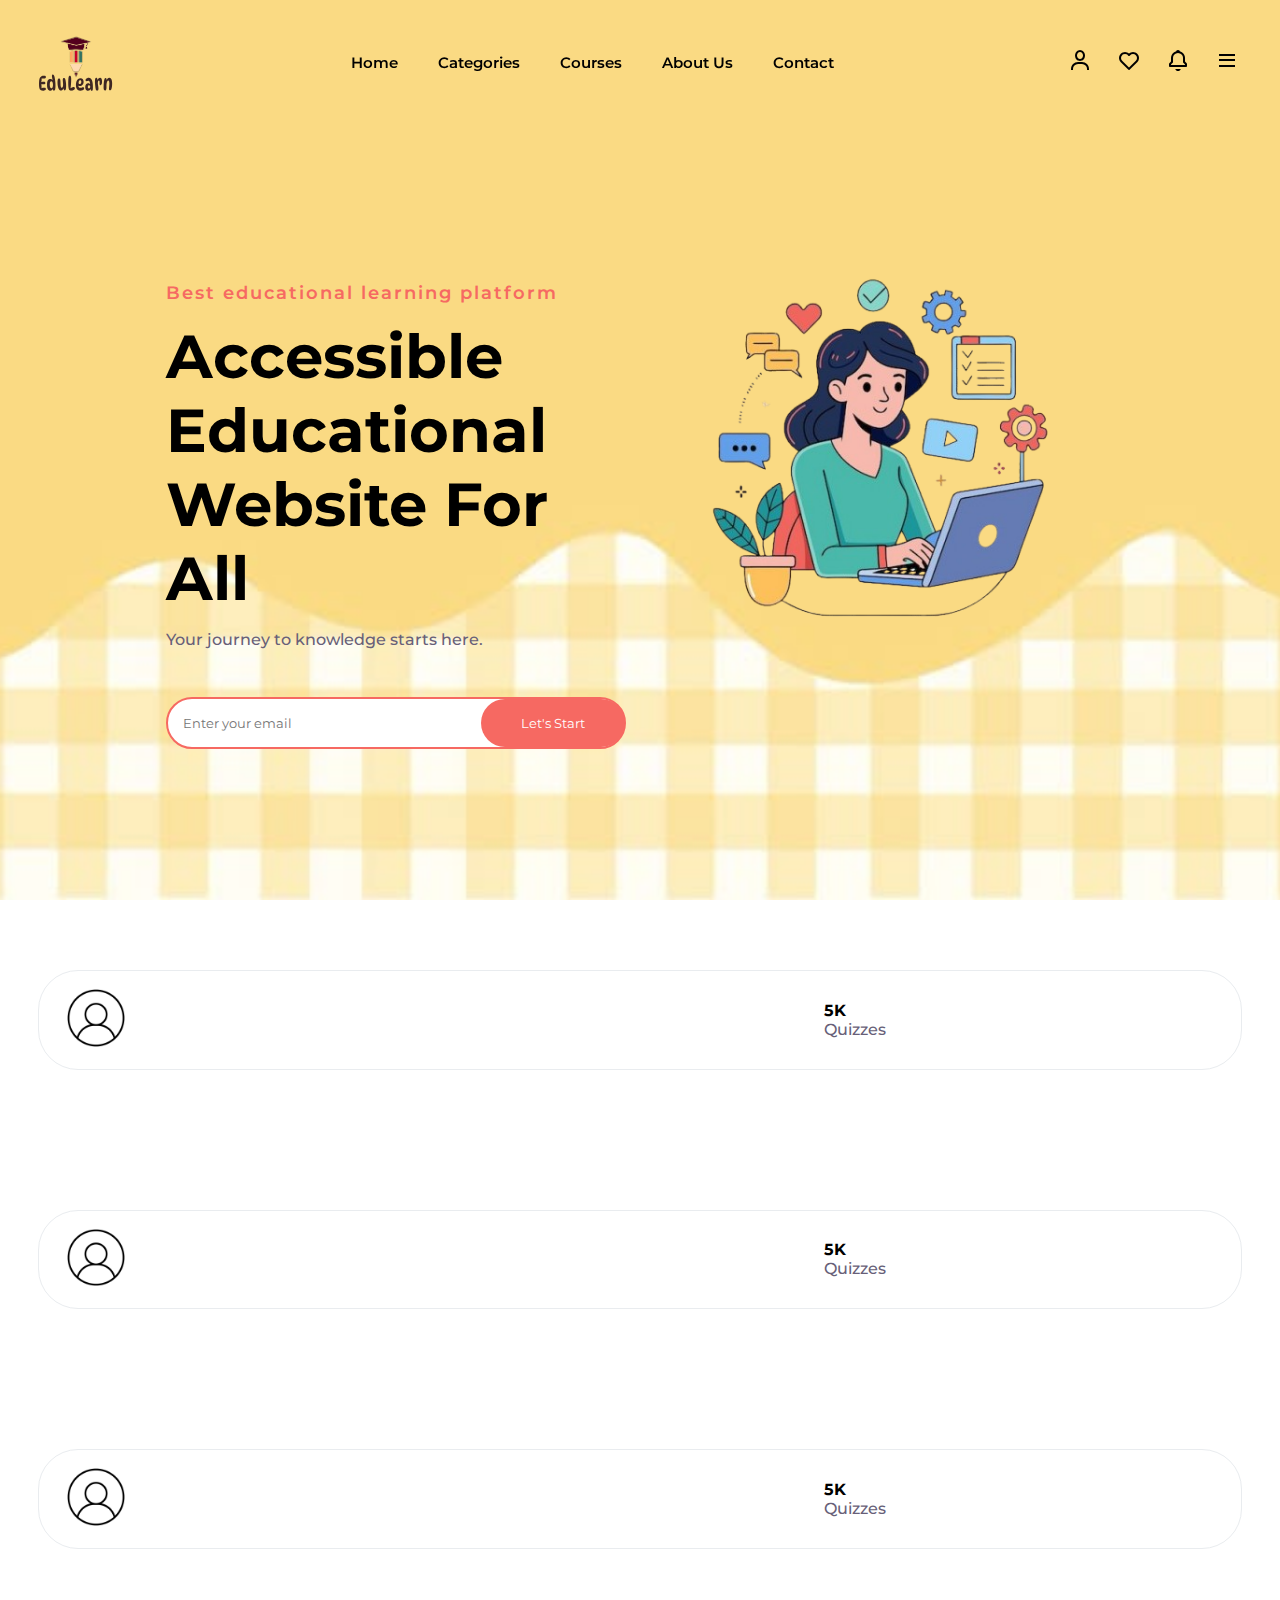
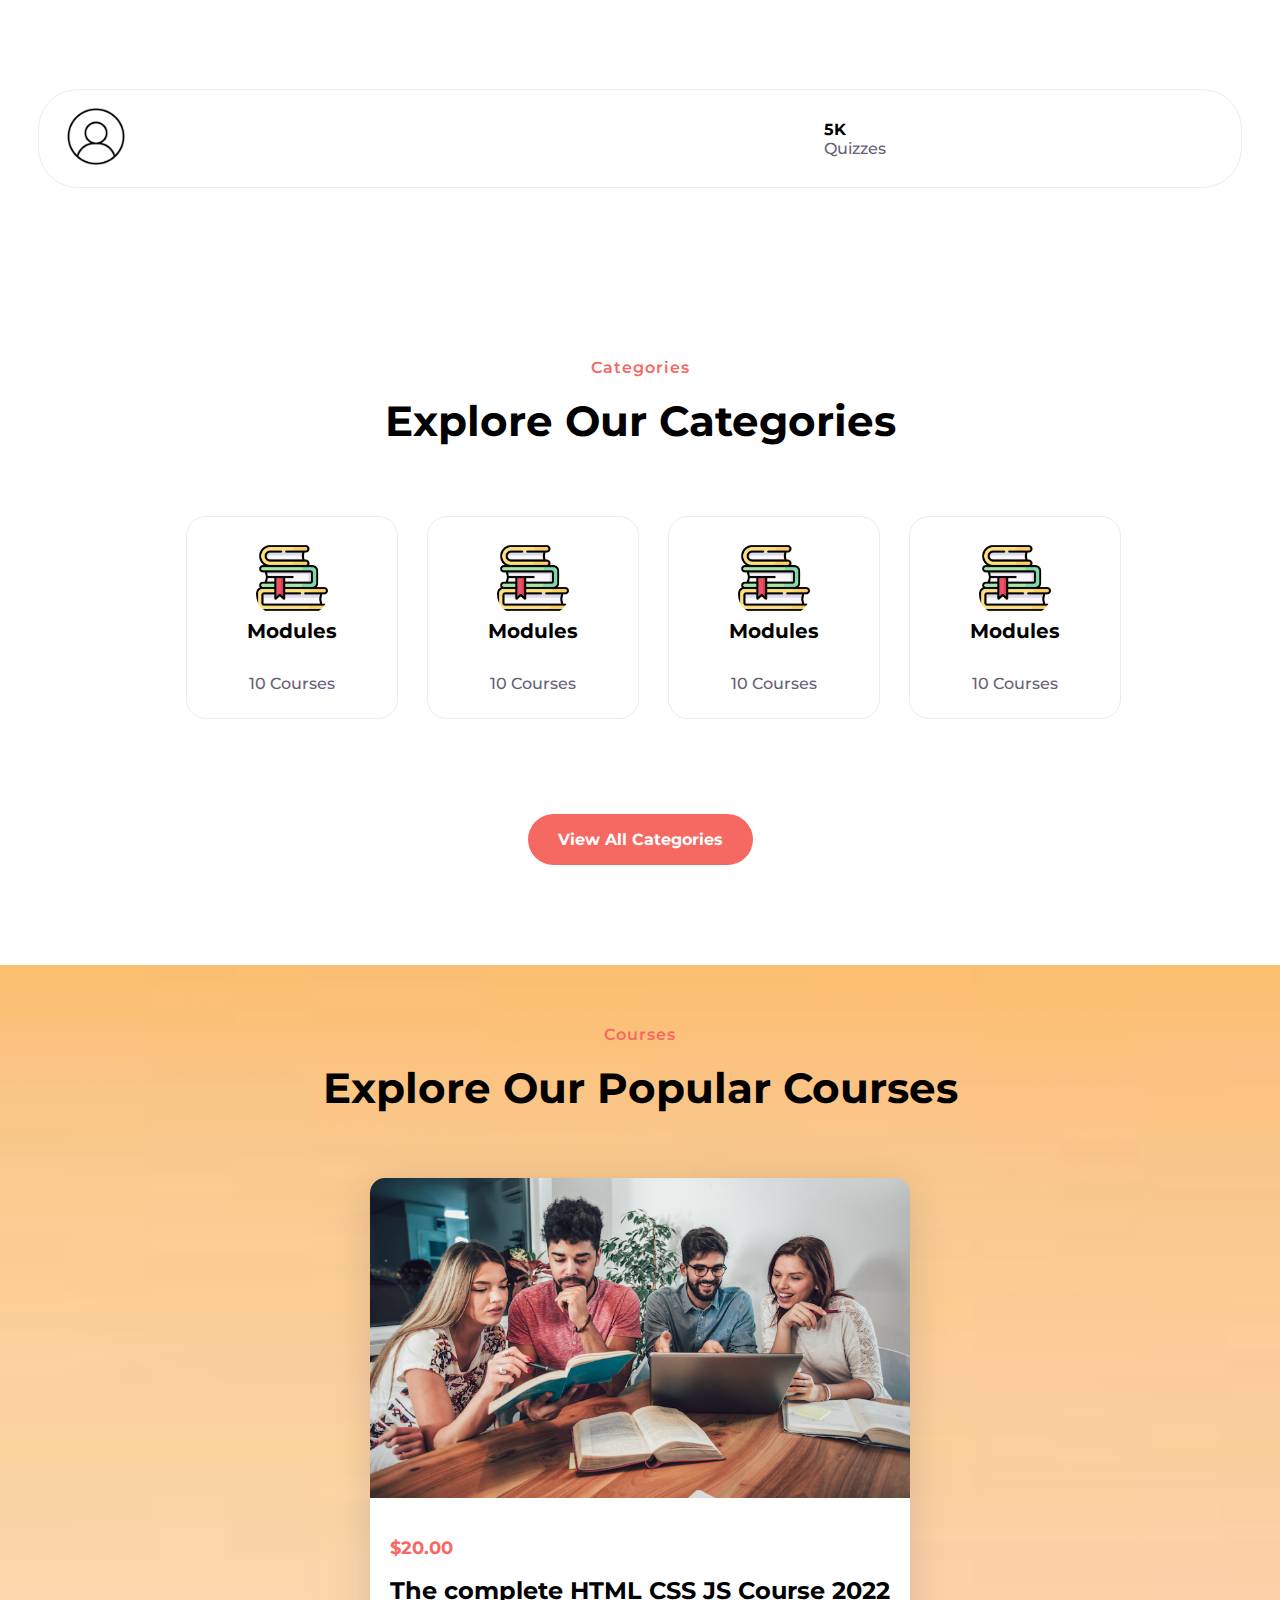
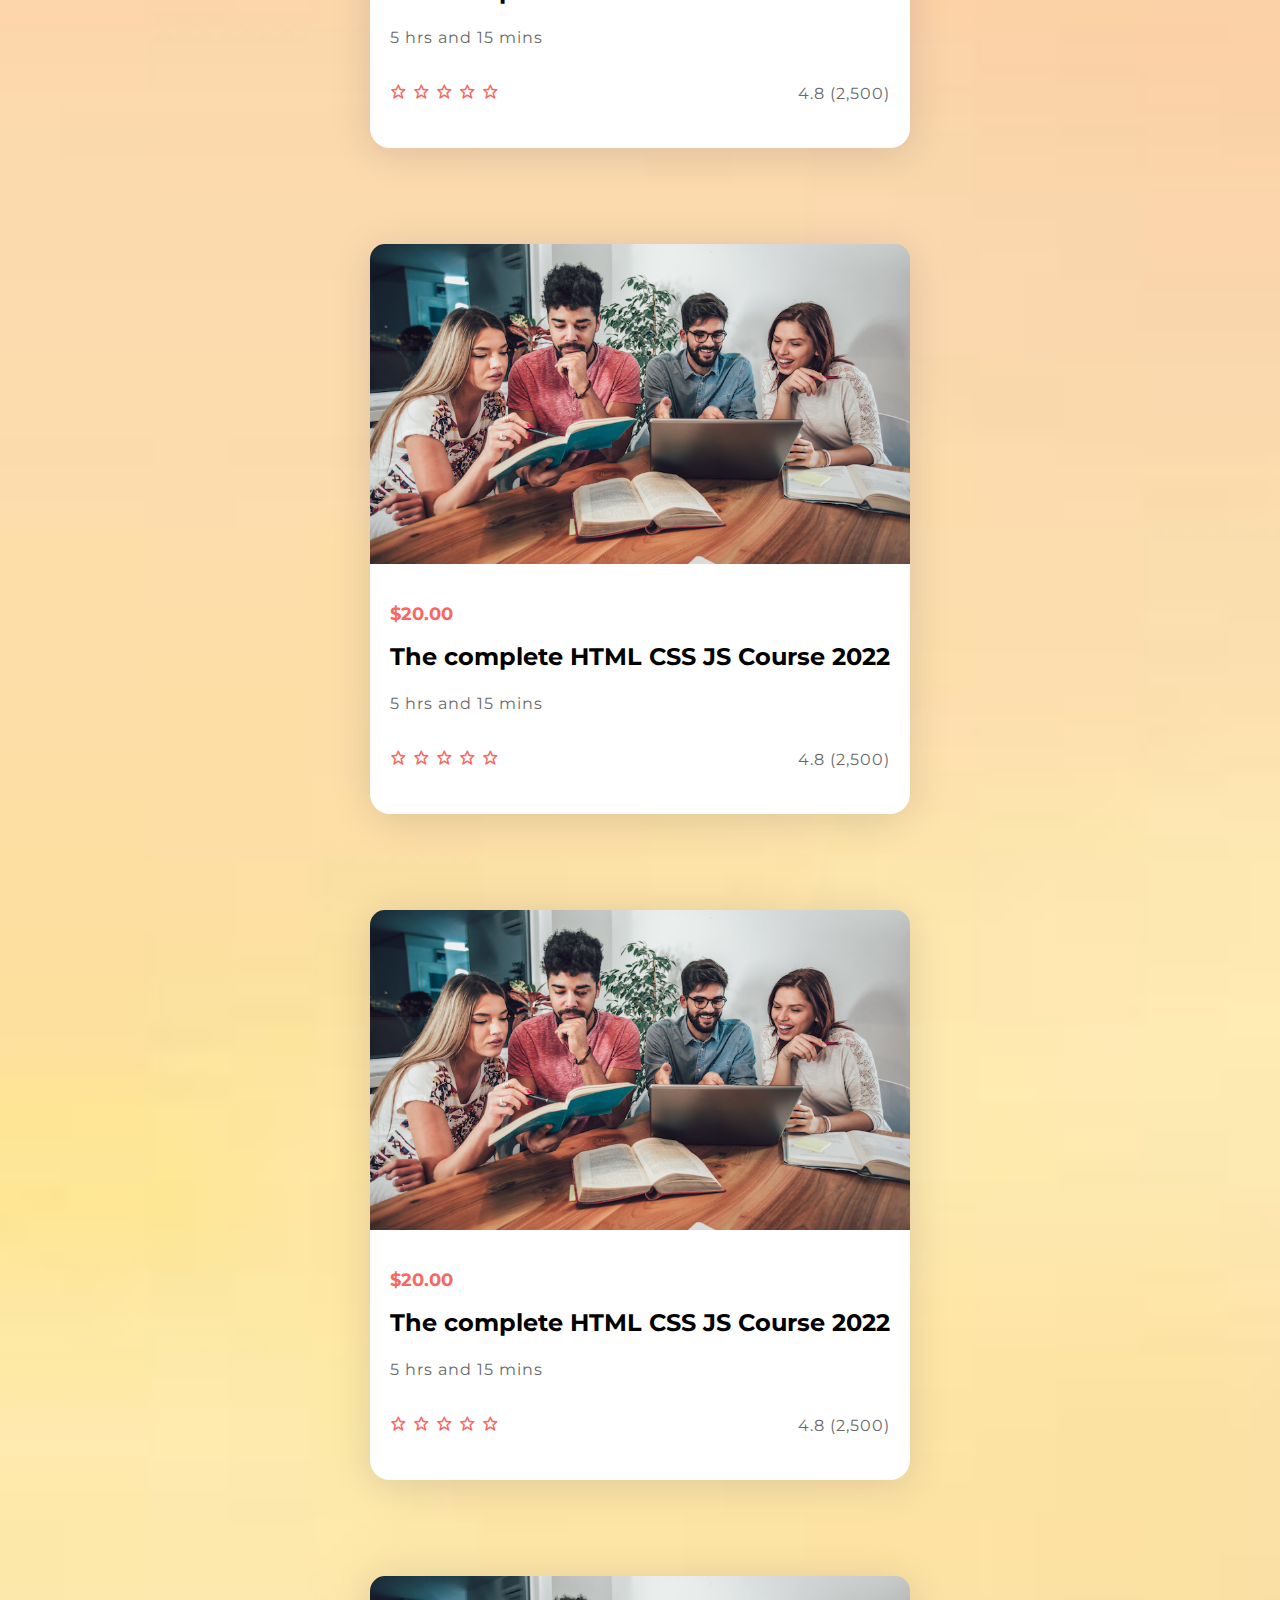
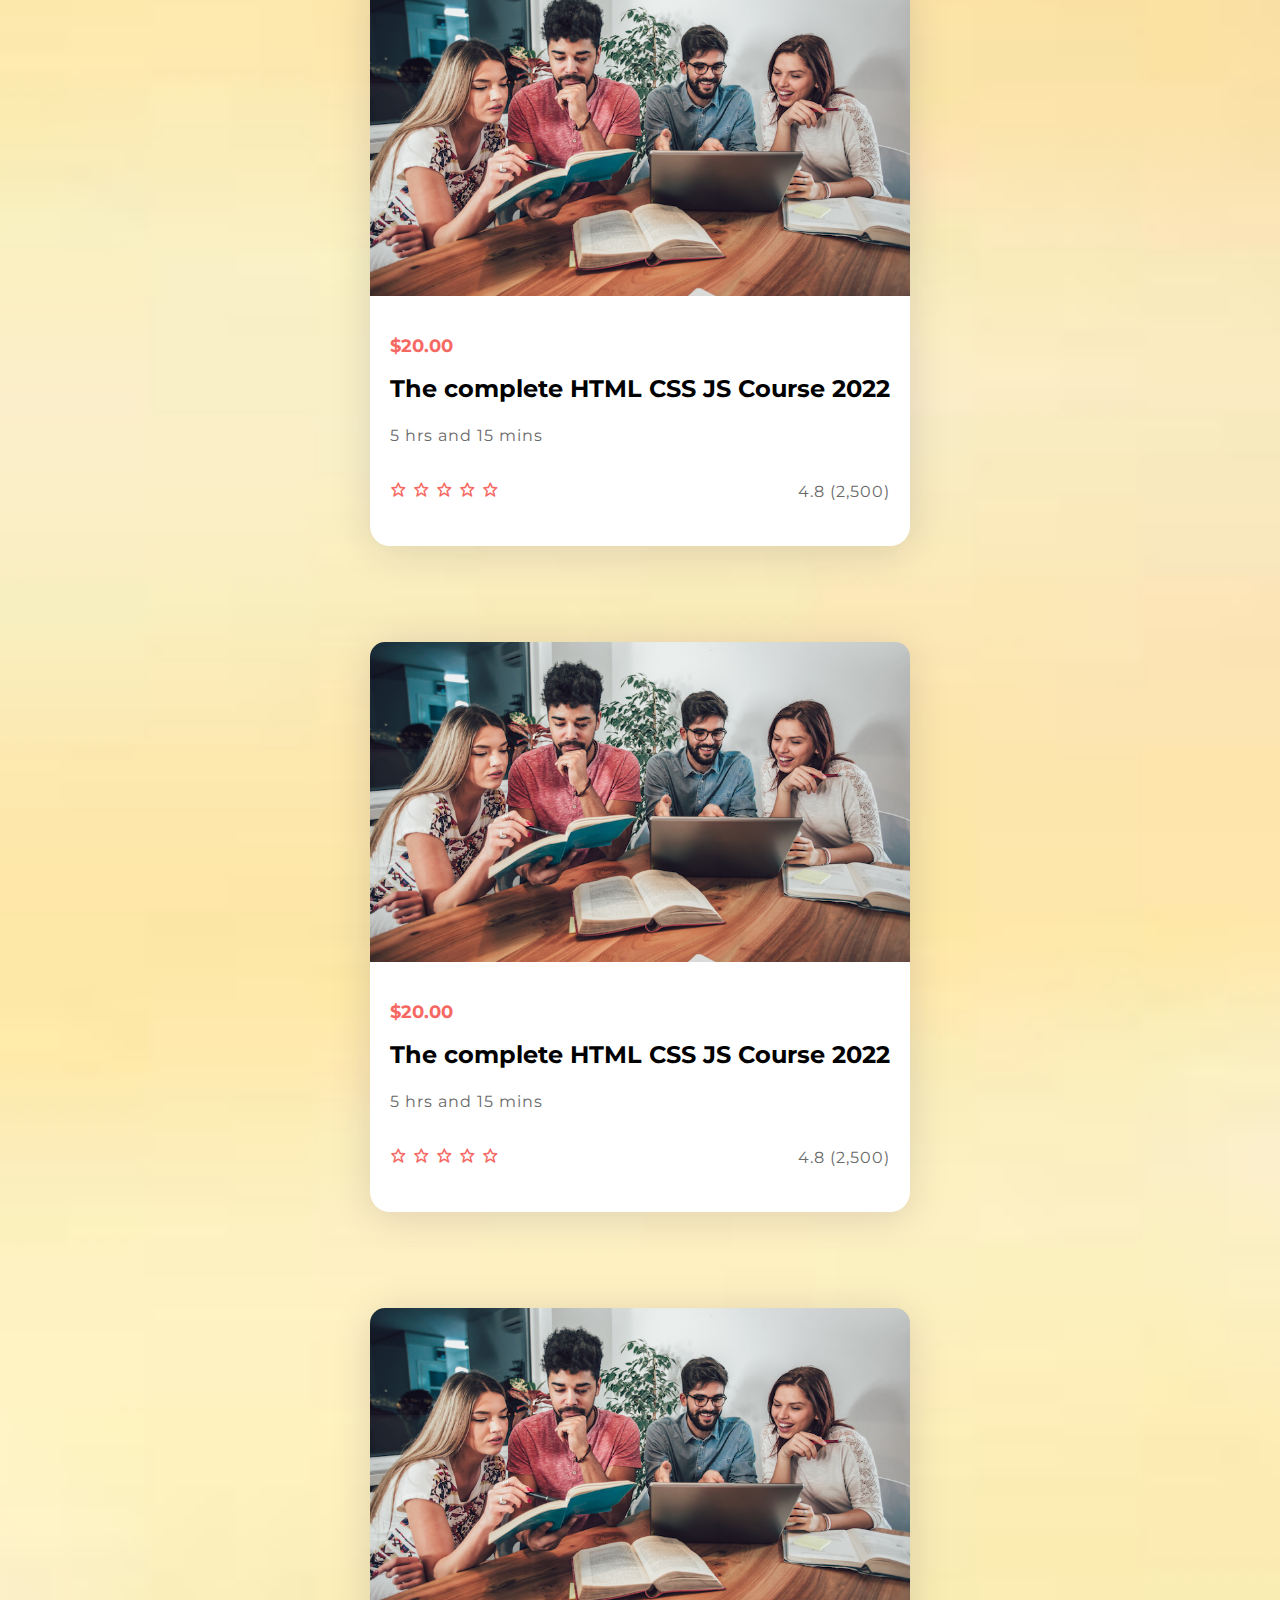
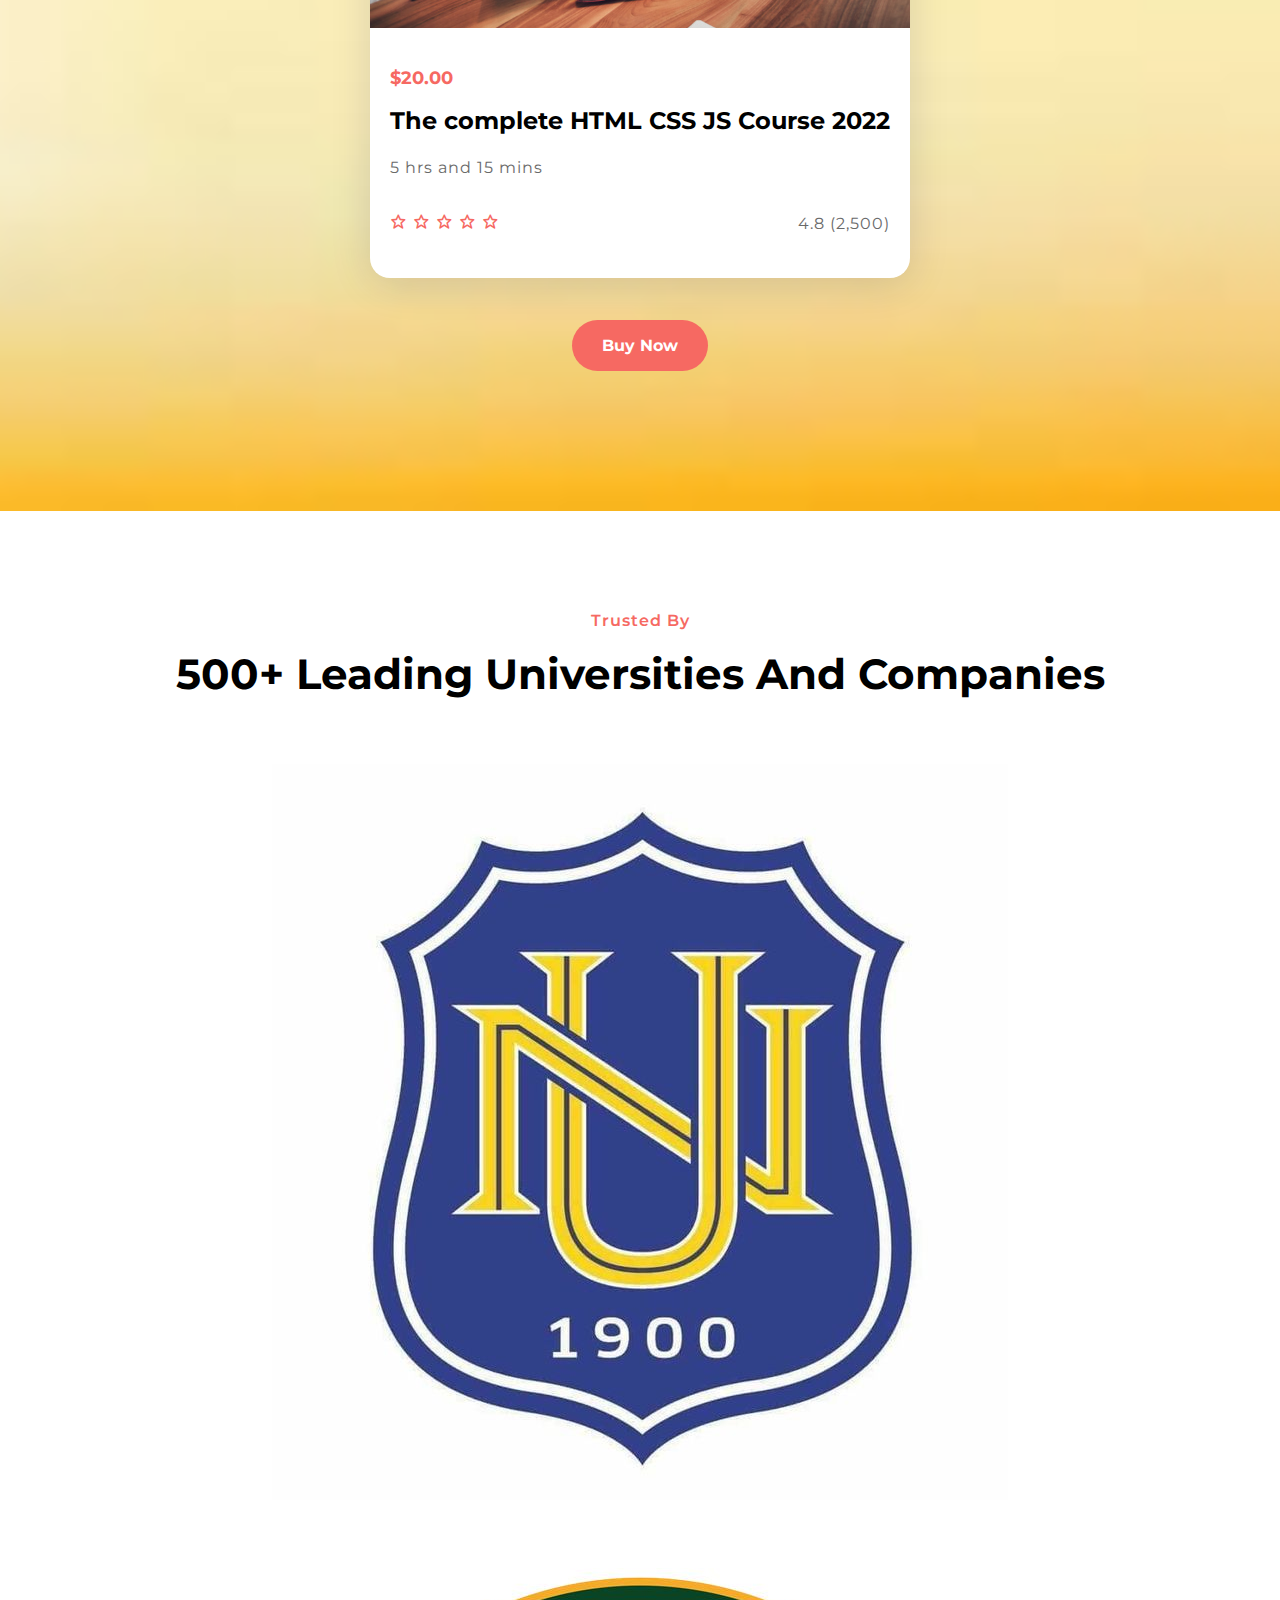
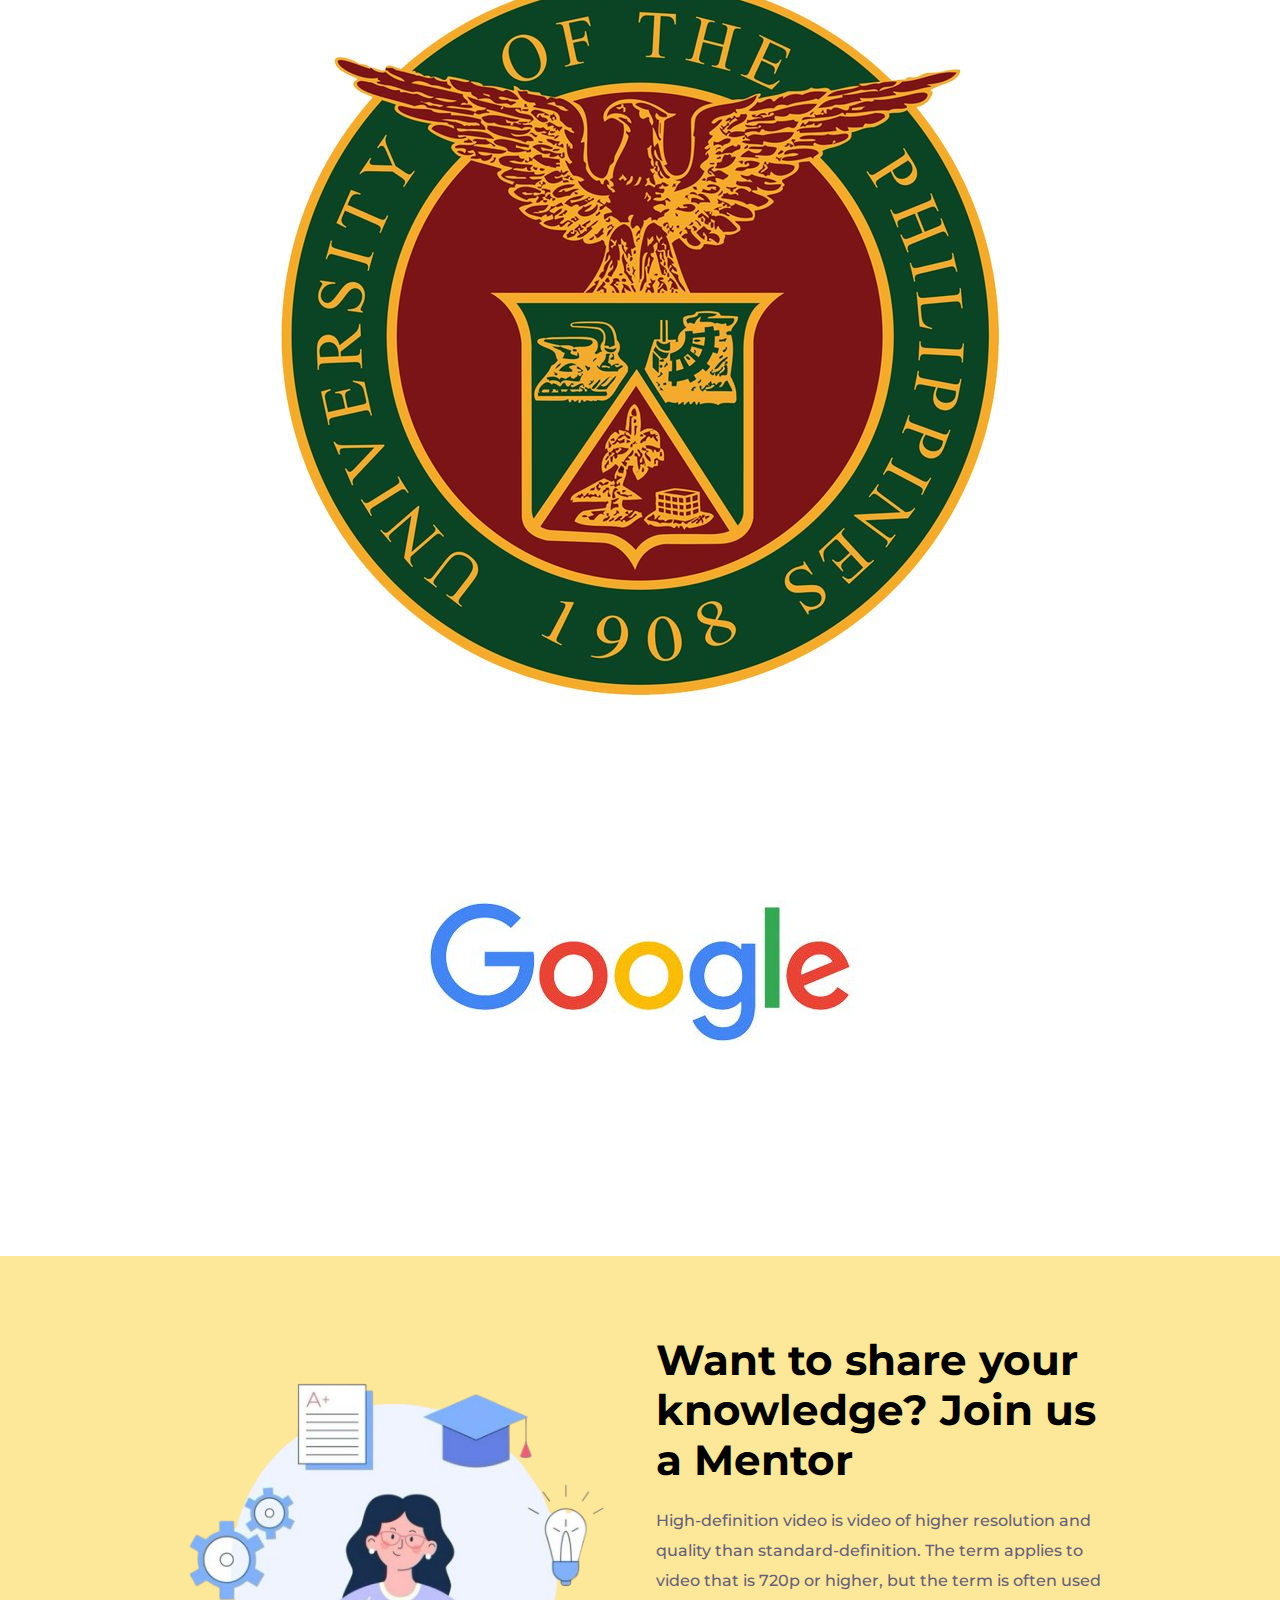
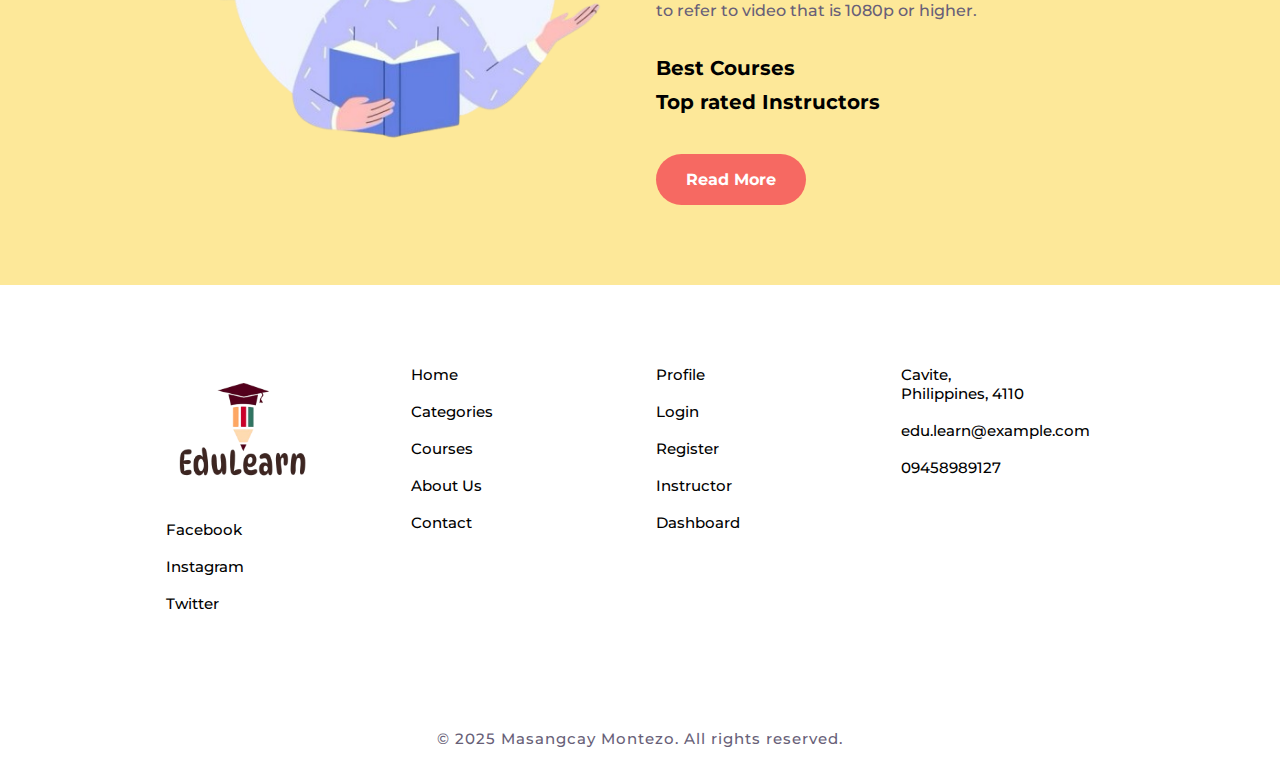
<file: treshia's final/educational1.html>
<!DOCTYPE html>
<html>
<head>
    <meta charset="utf-8">
    <meta name="viewport" content="width=device-width, initial-scale=1">
    <title>Educational Website</title>
    <link rel="stylesheet" href="style9 (1).css">
    <link rel="stylesheet" href="https://unpkg.com/boxicons@latest/css/boxicons.min.css">
    <link rel="preconnect" href="https://fonts.googleapis.com">
    <link rel="preconnect" href="https://fonts.gstatic.com" crossorigin>
    <link href="https://fonts.googleapis.com/css2?family=Montserrat:ital,wght@0,100..900;1,100..900&display=swap" rel="stylesheet">
</head>

<body>
    <header>
        <a href="#" class="logo">
            <img src="_Logo.svg" alt="Logo">
        </a>
            <ul class ="navbar">
                <li><a href="#home">Home</a></li>
                <li><a href="#about">Categories</a></li>
                <li><a href="#courses">Courses</a></li>
                <li><a href="#about us">About Us</a></li>
                <li><a href="#contact">Contact</a></li>
            </ul>

        <div class="header-icons">
            <a href="#"><i class="bx bx-user"></i></a>
            <a href="#"><i class="bx bx-heart"></i></a>
            <a href="#"><i class="bx bx-bell"></i></a>
            <a href="#"><i class="bx bx-menu"></i></a>
        </div>
    </header>
    <div id="sidebar">
        <div class="sidebar-content">
            <ul class ="sidebar-a">
                <li><a  href="#home">Home</a></li>
                <li><a  href="#about">Categories</a></li>
                <li><a  href="#courses">Courses</a></li>
                <li><a  href="#about us">About Us</a></li>
                <li><a  href="#contact">Contact</a></li>
            </ul>
        </div>
    </div>

    <section class="home" id="home">
        <div class="home-content">
            <h6>Best educational learning platform</h6>
            <h1>Accessible Educational Website For All</h1>
            <p>Your journey to knowledge starts here.</p>
            <div class="latter">
                <form>
                    <input type="email" placeholder="Enter your email" required>
                    <button type="submit" value="Let's Start">Let's Start</button>
                </form>
            </div>
        </div>
        <div class="home-image">
            <img src="educ/2-removebg-preview.png " alt="Home Image">
        </div>
    </section>

    <section class="container">
        <div class="container-box">
            <div class="container-img">
                <img src="educ/user.jpg" alt="Container Image">
            </div>
            <div class="container-text">
                <h4>5K</h4>
                <p>Quizzes</p>
            </div>
        </div>
    </section>

    <section class="container">
        <div class="container-box">
            <div class="container-img">
                <img src="educ/user.jpg" alt="Container Image">
            </div>
            <div class="container-text">
                <h4>5K</h4>
                <p>Quizzes</p>
            </div>
        </div>
    </section>

    <section class="container">
        <div class="container-box">
            <div class="container-img">
                <img src="educ/user.jpg" alt="Container Image">
            </div>
            <div class="container-text">
                <h4>5K</h4>
                <p>Quizzes</p>
            </div>
        </div>
    </section>

    <section class="container">
        <div class="container-box">
            <div class="container-img">
                <img src="educ/user.jpg" alt="Container Image">
            </div>
            <div class="container-text">
                <h4>5K</h4>
                <p>Quizzes</p>
            </div>
        </div>
    </section>

    <section class="categories" id="categories">
        <div class="center-text">
            <h5>Categories</h5>
            <h2>Explore Our Categories</h2>
        </div>
        <div class="categories-content">
            <div class="con-box">
                <div class="box-image">
                    <img src="educ/cat1-removebg-preview.png" alt="Category 1">
                    <h3>Modules</h3>
                    <p>10 Courses</p>
                </div>

                <div class="box-image">
                    <img src="educ/cat1-removebg-preview.png" alt="Category 2">
                    <h3>Modules</h3>
                    <p>10 Courses</p>
                </div>

                <div class="box-image">
                    <img src="educ/cat1-removebg-preview.png" alt="Category 2">
                    <h3>Modules</h3>
                    <p>10 Courses</p>
                </div>

                <div class="box-image">
                    <img src="educ/cat1-removebg-preview.png" alt="Category 2">
                    <h3>Modules</h3>
                    <p>10 Courses</p>
                </div>
            </div>
    </section>

    <div class="main-btn">
            <a href="#" class="btn">View All Categories</a>
    </div>

    <section class="courses" id="courses">
        <div class="center-text">
            <h5>Courses</h5>
            <h2>Explore Our Popular Courses</h2>
        </div>
        <div class="courses-content">
            <div class="row">
                <img src="course - Copy.jpeg">
                <div class="courses-text">
                    <h5>$20.00</h5>
                    <h3>The complete HTML CSS JS Course 2022</h3>
                    <h6> 5 hrs and 15 mins</h6>
                    <div class="rating">
                        <div class="star">
                            <a href="#"><i class="bx bx-star"></i></a>
                            <a href="#"><i class="bx bx-star"></i></a>
                            <a href="#"><i class="bx bx-star"></i></a>
                            <a href="#"><i class="bx bx-star"></i></a>
                            <a href="#"><i class="bx bx-star"></i></a>
                        </div>
                        <div class="review">
                            <p>4.8 (2,500)</p>
                        </div>
                    </div>
                </div>
        </div>

       <div class="courses-content">
            <div class="row">
                <img src="course - Copy.jpeg">
                <div class="courses-text">
                    <h5>$20.00</h5>
                    <h3>The complete HTML CSS JS Course 2022</h3>
                    <h6> 5 hrs and 15 mins</h6>
                    <div class="rating">
                        <div class="star">
                            <a href="#"><i class="bx bx-star"></i></a>
                            <a href="#"><i class="bx bx-star"></i></a>
                            <a href="#"><i class="bx bx-star"></i></a>
                            <a href="#"><i class="bx bx-star"></i></a>
                            <a href="#"><i class="bx bx-star"></i></a>
                        </div>
                        <div class="review">
                            <p>4.8 (2,500)</p>
                        </div>
                    </div>
                </div>
        </div>

        <div class="courses-content">
            <div class="row">
                <img src="course - Copy.jpeg">
                <div class="courses-text">
                    <h5>$20.00</h5>
                    <h3>The complete HTML CSS JS Course 2022</h3>
                    <h6> 5 hrs and 15 mins</h6>
                    <div class="rating">
                        <div class="star">
                            <a href="#"><i class="bx bx-star"></i></a>
                            <a href="#"><i class="bx bx-star"></i></a>
                            <a href="#"><i class="bx bx-star"></i></a>
                            <a href="#"><i class="bx bx-star"></i></a>
                            <a href="#"><i class="bx bx-star"></i></a>
                        </div>
                        <div class="review">
                            <p>4.8 (2,500)</p>
                        </div>
                    </div>
                </div>
        </div>

        <div class="courses-content">
            <div class="row">
                <img src="course - Copy.jpeg">
                <div class="courses-text">
                    <h5>$20.00</h5>
                    <h3>The complete HTML CSS JS Course 2022</h3>
                    <h6> 5 hrs and 15 mins</h6>
                    <div class="rating">
                        <div class="star">
                            <a href="#"><i class="bx bx-star"></i></a>
                            <a href="#"><i class="bx bx-star"></i></a>
                            <a href="#"><i class="bx bx-star"></i></a>
                            <a href="#"><i class="bx bx-star"></i></a>
                            <a href="#"><i class="bx bx-star"></i></a>
                        </div>
                        <div class="review">
                            <p>4.8 (2,500)</p>
                        </div>
                    </div>
                </div>
        </div>

        <div class="courses-content">
            <div class="row">
                <img src="course - Copy.jpeg">
                <div class="courses-text">
                    <h5>$20.00</h5>
                    <h3>The complete HTML CSS JS Course 2022</h3>
                    <h6> 5 hrs and 15 mins</h6>
                    <div class="rating">
                        <div class="star">
                            <a href="#"><i class="bx bx-star"></i></a>
                            <a href="#"><i class="bx bx-star"></i></a>
                            <a href="#"><i class="bx bx-star"></i></a>
                            <a href="#"><i class="bx bx-star"></i></a>
                            <a href="#"><i class="bx bx-star"></i></a>
                        </div>
                        <div class="review">
                            <p>4.8 (2,500)</p>
                        </div>
                    </div>
                </div>
        </div>

        <div class="courses-content">
            <div class="row">
                <img src="course - Copy.jpeg">
                <div class="courses-text">
                    <h5>$20.00</h5>
                    <h3>The complete HTML CSS JS Course 2022</h3>
                    <h6> 5 hrs and 15 mins</h6>
                    <div class="rating">
                        <div class="star">
                            <a href="#"><i class="bx bx-star"></i></a>
                            <a href="#"><i class="bx bx-star"></i></a>
                            <a href="#"><i class="bx bx-star"></i></a>
                            <a href="#"><i class="bx bx-star"></i></a>
                            <a href="#"><i class="bx bx-star"></i></a>
                        </div>
                        <div class="review">
                            <p>4.8 (2,500)</p>
                        </div>
                    </div>
                </div>
        </div>

            <div class="main-btn">
            <a href="#" class="btn">Buy Now</a>
            </div>
        </section>

    <section class="cta">
        <div class="cta-container">
        <div class="center-text">
            <h5>Trusted By</h5>
            <h2>500+ Leading Universities And Companies</h2>
        </div>

        <div class="cta-content">
            <div class="cta-img">
                <img src="educ/NU.jpg" alt="Logo 1">
            </div>
        </div>

        <div class="cta-content">
            <div class="cta-img">
                <img src="educ/UP.jpg" alt="Logo 3">
            </div>
        </div>

        <div class="cta-content">
            <div class="cta-img">
                <img src="educ/google.jpg" alt="Logo 4">
            </div>
        </div>
        </div>
    </section>    

    <section class="about" id="about">
        <div class="about-img">
            <img src="educ/about1-removebg-preview.png" alt="About Image">
        </div>

        <div class="about-text">
            <h2>Want to share your knowledge? Join us a Mentor</h2>
            <p>High-definition video is video of higher resolution and quality than standard-definition. The term applies to video that is 720p or higher, but the term is often used to refer to video that is 1080p or higher.</p>
            <h4>Best Courses</h4>
            <h5>Top rated Instructors</h5>
            <a href="#" class="btn">Read More</a>
        </div>
    </section>

    <section clas="contact" id="contact">
        <div class="main-contact">
            <div class="contact-content">
                <img src="educ/edurmbg.png" alt="Contact Image">
                <li><a href="#">Facebook</a></li>
                <li><a href="#">Instagram</a></li>
                <li><a href="#">Twitter</a></li>
            </div>

            <div class="contact-content">
                <li><a href="#home">Home</a></li>
                <li><a href="#about">Categories</a></li>
                <li><a href="#courses">Courses</a></li>
                <li><a href="#about">About Us</a></li>
                <li><a href="#contact">Contact</a></li>
            </div>

            <div class="contact-content">
                <li><a href="#">Profile</a></li>
                <li><a href="#">Login</a></li>
                <li><a href="#">Register</a></li>
                <li><a href="#">Instructor</a></li>
                <li><a href="#">Dashboard</a></li>
            </div>

             <div class="contact-content">
                <li><a href="#">Cavite,<br>Philippines, 4110</a></li>
                <li><a href="#">edu.learn@example.com</a></li>
                <li><a href="#">09458989127</a></li>
            </div>

        </div>
    </section>

    <div class="last-text">
        <p>© 2025 Masangcay Montezo. All rights reserved.</p>
    </div>




    <script type="text/javascript" src="jvscript1.js"></script>
</body>
</html>
</file>
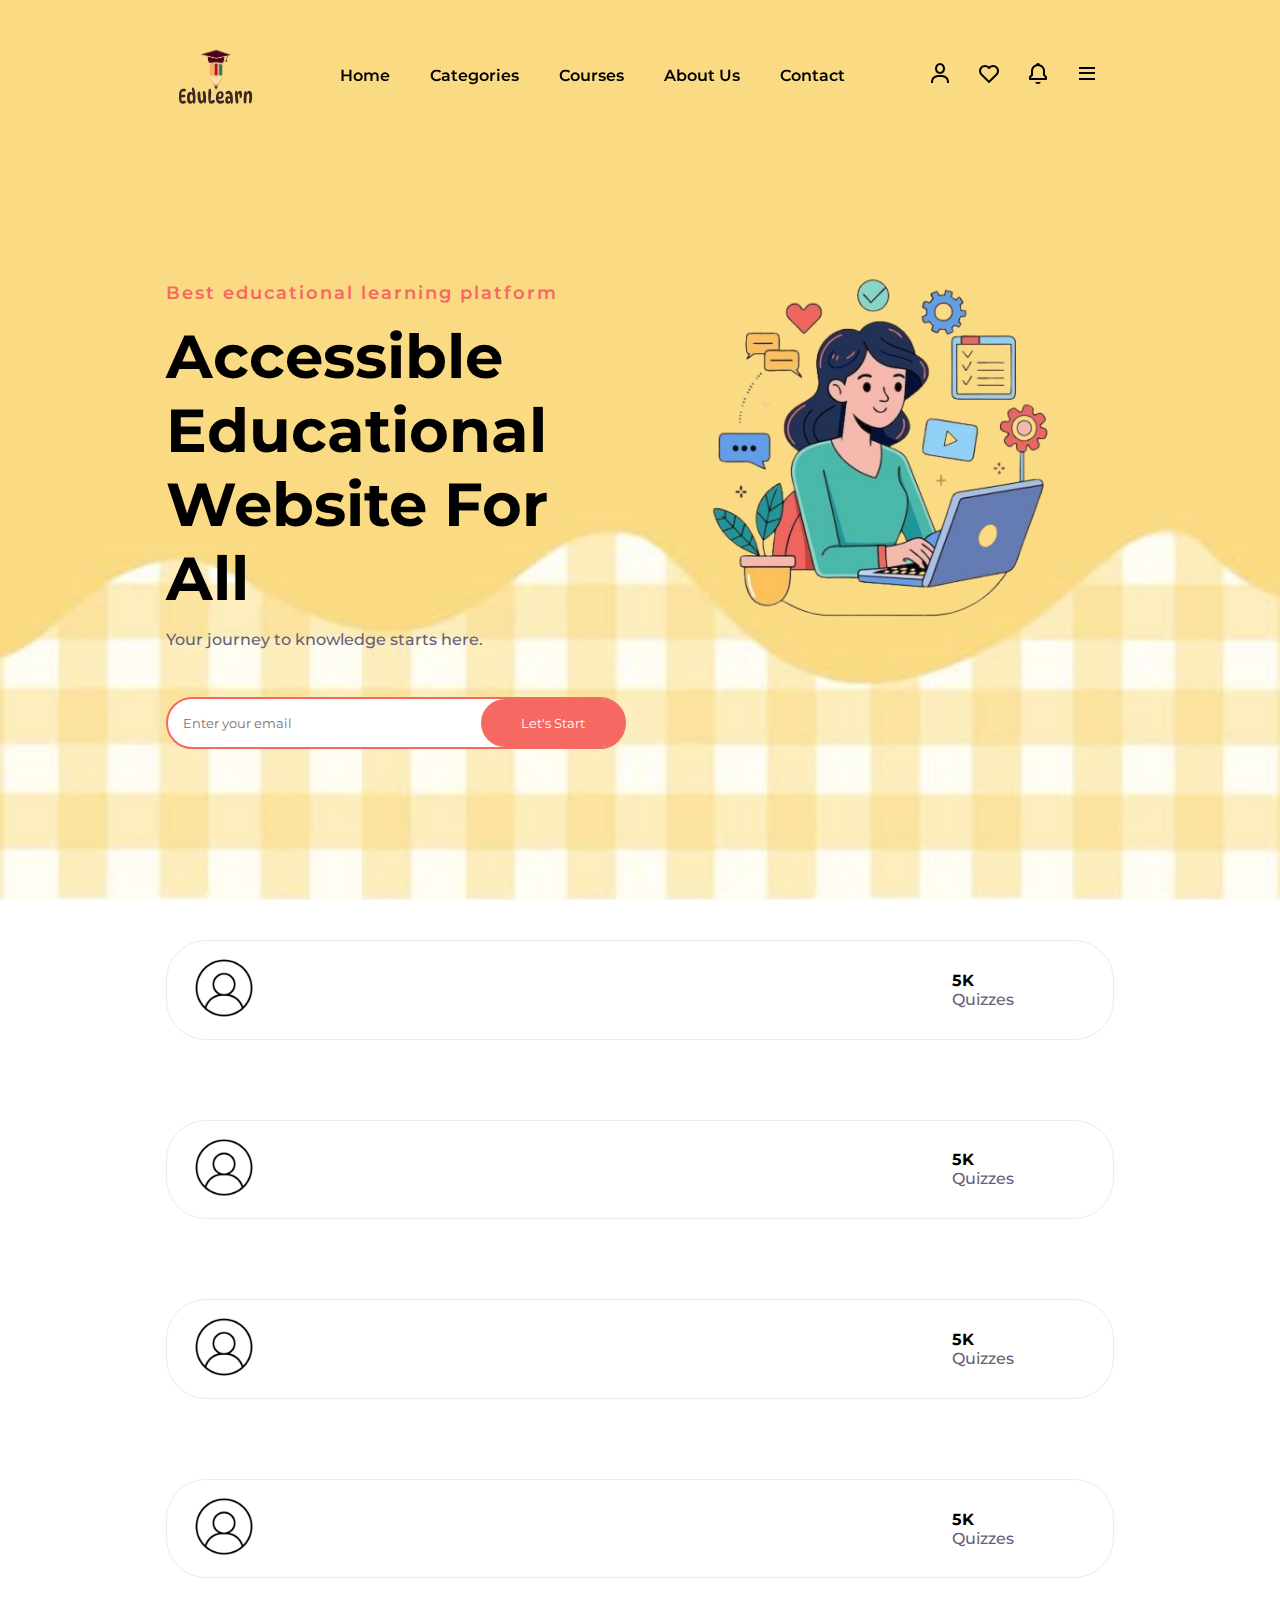
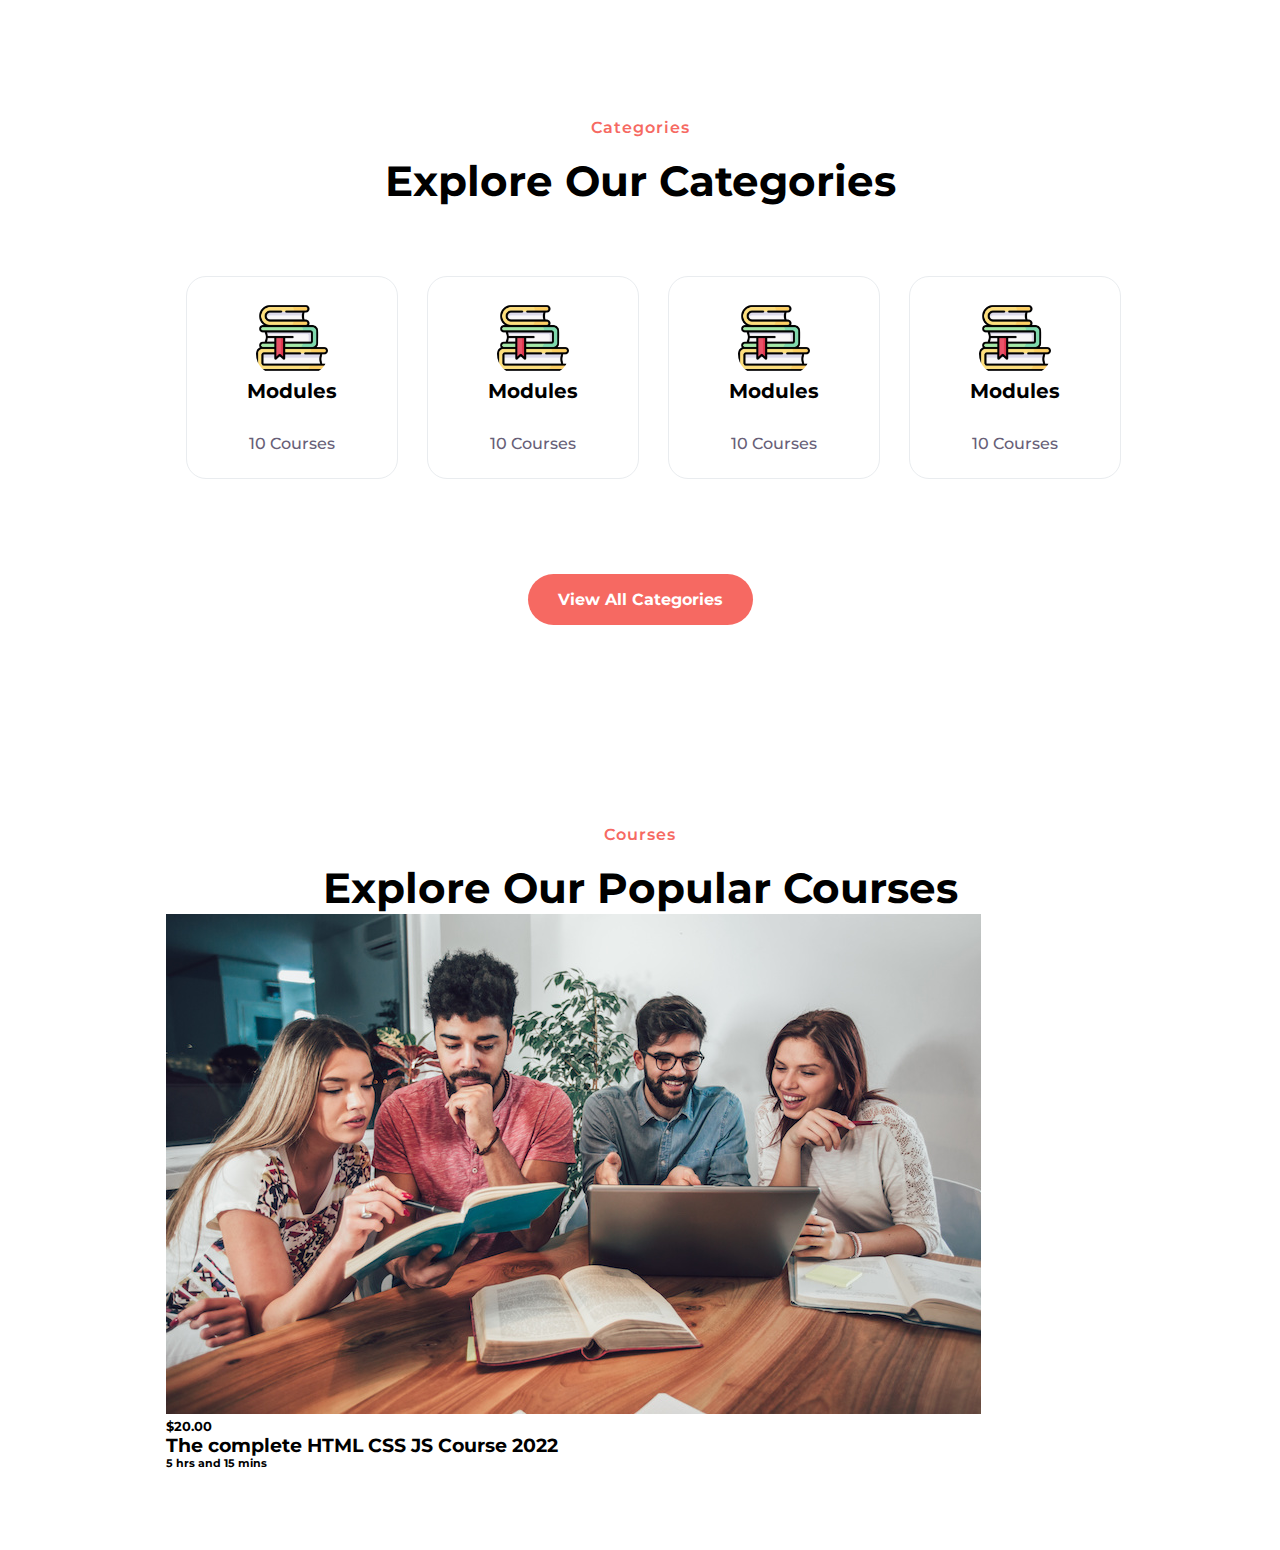
<file: treshia's final/jvscript1/educational1(1).html>
<!DOCTYPE html>
<html>
<head>
    <meta charset="utf-8">
    <meta name="viewport" content="width=device-width, initial-scale=1">
    <title>Educational Website</title>
    <link rel="stylesheet" href="style9.css">
    <link rel="stylesheet" href="https://unpkg.com/boxicons@latest/css/boxicons.min.css">
    <link rel="preconnect" href="https://fonts.googleapis.com">
    <link rel="preconnect" href="https://fonts.gstatic.com" crossorigin>
    <link href="https://fonts.googleapis.com/css2?family=Montserrat:ital,wght@0,100..900;1,100..900&display=swap" rel="stylesheet">
</head>

<body>
    <header>
        <a href="#" class="logo">
            <img src="_Logo.svg" alt="Logo">
        </a>
            <ul class ="navbar">
                <li><a href="#home">Home</a></li>
                <li><a href="#about">Categories</a></li>
                <li><a href="#courses">Courses</a></li>
                <li><a href="#about us">About Us</a></li>
                <li><a href="#contact">Contact</a></li>
            </ul>

        <div class="header-icons">
            <a href="#"><i class="bx bx-user"></i></a>
            <a href="#"><i class="bx bx-heart"></i></a>
            <a href="#"><i class="bx bx-bell"></i></a>
            <a href="#"><i class="bx bx-menu"></i></a>
        </div>
    </header>

    <section class="home" id="home">
        <div class="home-content">
            <h6>Best educational learning platform</h6>
            <h1>Accessible Educational Website For All</h1>
            <p>Your journey to knowledge starts here.</p>
            <div class="latter">
                <form>
                    <input type="email" placeholder="Enter your email" required>
                    <button type="submit" value="Let's Start">Let's Start</button>
                </form>
            </div>
        </div>
        <div class="home-image">
            <img src="educ/2-removebg-preview.png " alt="Home Image">
        </div>
    </section>

    <section class="container">
        <div class="container-box">
            <div class="container-img">
                <img src="educ/user.jpg" alt="Container Image">
            </div>
            <div class="container-text">
                <h4>5K</h4>
                <p>Quizzes</p>
            </div>
        </div>
    </section>

    <section class="container">
        <div class="container-box">
            <div class="container-img">
                <img src="educ/user.jpg" alt="Container Image">
            </div>
            <div class="container-text">
                <h4>5K</h4>
                <p>Quizzes</p>
            </div>
        </div>
    </section>

    <section class="container">
        <div class="container-box">
            <div class="container-img">
                <img src="educ/user.jpg" alt="Container Image">
            </div>
            <div class="container-text">
                <h4>5K</h4>
                <p>Quizzes</p>
            </div>
        </div>
    </section>

    <section class="container">
        <div class="container-box">
            <div class="container-img">
                <img src="educ/user.jpg" alt="Container Image">
            </div>
            <div class="container-text">
                <h4>5K</h4>
                <p>Quizzes</p>
            </div>
        </div>
    </section>

    <section class="categories" id="categories">
        <div class="center-text">
            <h5>Categories</h5>
            <h2>Explore Our Categories</h2>
        </div>
        <div class="categories-content">
            <div class="con-box">
                <div class="box-image">
                    <img src="educ/cat1-removebg-preview.png" alt="Category 1">
                    <h3>Modules</h3>
                    <p>10 Courses</p>
                </div>

                <div class="box-image">
                    <img src="educ/cat1-removebg-preview.png" alt="Category 2">
                    <h3>Modules</h3>
                    <p>10 Courses</p>
                </div>

                <div class="box-image">
                    <img src="educ/cat1-removebg-preview.png" alt="Category 2">
                    <h3>Modules</h3>
                    <p>10 Courses</p>
                </div>

                <div class="box-image">
                    <img src="educ/cat1-removebg-preview.png" alt="Category 2">
                    <h3>Modules</h3>
                    <p>10 Courses</p>
                </div>
            </div>
    </section>

    <div class="main-btn">
            <a href="#" class="btn">View All Categories</a>
    </div>

    <section class="courses" id="courses">
        <div class="center-text">
            <h5>Courses</h5>
            <h2>Explore Our Popular Courses</h2>
        </div>
        <div class="courses-content">
            <div class="row">
                <img src="course - Copy.jpeg">
                <div class="courses-text">
                    <h5>$20.00</h5>
                    <h3>The complete HTML CSS JS Course 2022</h3>
                    <h6> 5 hrs and 15 mins</h6>
                    <div class="rating">
                        <div class="star">
                            <a href="#"><i class="bx-bxs-star"></i></a>
                            <a href="#"><i class="bx-bxs-star"></i></a>
                            <a href="#"></a>
                            <a href="#"></a>
                            <a href="#"></a>
                        </div>
                    </div>
                </div>
        </div>
    </section>

    <script type="text/javascript" src="jvscript1.js"></script>
</body>
</html>
</file>
<file: treshia's final/style9 (1).css>
* {
  padding: 0;
  margin: 0;
  box-sizing: border-box;
  font-family: "Montserrat", sans-serif;
  list-style: none;
  text-decoration: none;
  scroll-behavior: smooth;
}
:root {
  --bg-color: white;
  --text-color: black;
  --second-color: #685f78;
  --main-color: #f66962;
  --big-font: 3.8rem;
  --h2-font: 2.6rem;
  --p-font: 1rem;
}
body {
  background-color: var(--bg-color);
  color: var(--text-color);
}
header {
  position: fixed;
  top: 0;
  right: 0;
  width: 100%;
  background: transparent;
  display: flex;
  align-items: center;
  justify-content: space-between;
  padding: 23px 13%;
  transition: all 0.4s ease;
  z-index: 1000;
}
.logo img {
  width: 100px;
  height: auto;
  max-width: 100%;
}
.navbar {
  display: flex;
}
.navbar a {
  color: var(--text-color);
  font-weight: 600;
  transition: all 0.4s ease;
  font-size: var(--p-font);
  padding: 10px 20px;
}
.navbar a:hover {
  background: var(--main-color);
  color: var(--bg-color);
  border-radius: 20px;
}
.header-icons {
  display: flex;
  align-items: center;
  justify-content: center;
}
.header-icons i {
  color: var(--text-color);
  font-size: 24px;
  margin-left: 10px;
  transition: all 0.4s ease;
  margin-right: 15px;
}
.header-icons i:hover {
  color: var(--main-color);
  transform: scale(1.2);
}
#menu-icon {
  display: none;
  color: var(--text-color);
  font-size: 34px;
  cursor: pointer;
  z-index: 10001;
}
section {
  padding: 80px 13%;
}
.home {
  position: relative;
  height: 100vh;
  width: 100%;
  background: url(educ/yellow.jpg);
  background-size: cover;
  background-position: center;
  display: grid;
  grid-template-columns: repeat(2, 1fr);
  gap: 1rem;
  align-items: center;
}
.home-content h1 {
  font-size: var(--big-font);
  margin: 15px 0 15px;
}
.home-content h6 {
  color: var(--main-color);
  font-size: 18px;
  font-weight: 600;
  letter-spacing: 2px;
  margin-top: 130px;
}
.home-content p {
  color: var(--second-color);
  font-size: var(--p-font);
  font-weight: 500;
  margin-bottom: 48px;
}
.latter form {
  width: 100%;
  max-width: 460px;
  position: relative;
}
.latter form input:first-child {
  width: 100%;
  display: inline-block;
  outline: none;
  padding: 16px 140px 16px 15px;
  border: 2px solid var(--main-color);
  border-radius: 30px;
}
.latter form button {
  position: absolute;
  display: inline-block;
  border: none;
  outline: none;
  background: var(--main-color);
  color: var(--bg-color);
  padding: 16px 40px;
  border-radius: 30px;
  cursor: pointer;
  top: 2px;
  right: 1px;
}
.home-image img {
  height: auto;
  width: 100%;
}
.container-img img {
  width: 10%;
  height: 10%;
  border-radius: 20px;
  cursor: pointer;
}
header.sticky {
  background: var(--bg-color);
  padding: 12px 13%;
  box-shadow: 0px 4px 15px rgba(0 0 0 /8%);
}
.container {
  padding: 40px 13%;
  display: grid;
  grid-template-columns: repeat(auto-fit, minmax(300px, auto));
  gap: 1.1rem;
  align-items: center;
  cursor: pointer;
}
.container-box {
  display: inline-flex;
  align-items: center;
  gap: 1.8rem;
  border: 1px solid #e9ecef;
  border-radius: 40px;
  padding: 10px 20px;
  box-shadow: -11.729px 11.729px 32px rgba(255, 255, 255 /15%);
  transition: all 0.4s ease;
}
.container-box:hover {
  transform: translateY(-15px);
}
.con-box {
  display: inline-flex;
  align-items: center;
  gap: 1.8rem;
  padding: 5px 20px;
  box-shadow: -11.729px 11.729px 32px rgba(255, 255, 255 /15%);
  transition: all 0.4s ease;
}
.container-text.h4 {
  font-size: 20px;
  font-weight: 700;
  margin-bottom: 4px;
}
.container-text p {
  font-size: var(--p-font);
  color: var(--second-color);
  font-weight: 500;
}
.box-image img {
  width: 80%;
  height: 80;
  border-radius: 20px;
  cursor: pointer;
}
.center-text {
  text-align: center;
  margin-top: 20px;
}
.center-text h5 {
  font-size: 16px;
  color: var(--main-color);
  font-weight: 600;
  letter-spacing: 1px;
  margin-bottom: 20px;
  justify-content: center;
}
.center-text h2 {
  font-size: var(--h2-font);
  line-height: 1.2;
}
.categories-content {
  display: grid;
  grid-template-columns: repeat(auto-fit, minmax(300px, auto));
  gap: 1.5rem;
  align-items: center;
  cursor: pointer;
  text-align: center;
  margin-top: 4rem;
}
.box-image {
  padding: 25px 60px;
  border: 1px solid #e9ecef;
  border-radius: 20px;
  box-shadow: -11.729px 11.729px 32px rgba(255, 255, 255 /15%);
  transition: all 0.4s ease;
}
.box-image:hover {
  transform: translateY(-15px);
}
.box-image h3 {
  font-size: 20px;
  font-weight: 700;
  margin-bottom: 30px;
  line-height: 1.3;
  transition: all 0.4s ease;
}
.box-image h3:hover {
  color: var(--main-color);
}
.box-image p {
  font-size: var(--p-font);
  color: var(--second-color);
  font-weight: 500;
}
.main-btn {
  text-align: center;
  margin: 10px 0 100px;
}
.btn {
  display: inline-block;
  padding: 16px 30px;
  font-size: var(--p);
  font-weight: 700;
  border-radius: 35px;
  background: var(--main-color);
  color: var(--bg-color);
  transition: all 0.4s ease;
}
.btn:hover {
  transform: scale(0.9) translateY(-5px);
}

.courses {
  background: url(BG/yelow.jpg);
  background-size: cover;
  background-position: center;
  padding: 40px 0;
}

.courses-content {
  display: grid;
  grid-template-columns: repeat(
    auto-fit,
    minmax(400px, auto-fit)
  ); /* Responsive columns */
  gap: 2rem;
  align-items: stretch;
  justify-items: center;
  margin-top: 4rem;
  padding: 0 1rem;
  border-radius: 10px;
  cursor: pointer;
}

.row {
  background: var(--bg-color);
  padding: 0px 0px 10px 0px;
  border-radius: 20px;
  box-shadow: 0px 5px 40px rgba(19 8 73 / 13%);
  transition: all 0.4s ease;
}

.row:hover {
  transform: translateY(-15px);
}

.row img {
  width: 100%;
  height: 320px;
  object-fit: cover;
  border-radius: 15px 15px 0px 0px;
  cursor: pointer;
}

.courses-text h5 {
  color: var(--main-color);
  font-size: 18px;
  font-weight: 700;
}

.courses-text {
  padding: 35px 20px;
}

.courses-text h3 {
  font-size: 24px;
  font-weight: 700;
  margin-bottom: 10px;
  line-height: 34px;
  margin: 15px 0 15px;
  transition: all 0.4s ease;
}

.courses-text h3:hover {
  color: var(--main-color);
}

.courses-text h6 {
  color: #696969;
  font-size: var(--p-font);
  font-weight: 400;
  line-height: 30px;
  letter-spacing: 1px;
  margin-bottom: 30px;
}

.rating {
  display: flex;
  align-items: center;
  flex-wrap: wrap;
  justify-content: space-between;
}

.star i {
  color: var(--main-color);
  font-size: 17px;
  margin-right: 2px;
}

.review p {
  color: #696969;
  font-size: var(--p-font);
  font-weight: 400;
  letter-spacing: 1px;
}

.cta-content {
  display: grid;
  grid-template-columns: repeat(auto-fit, minmax(170px, auto));
  gap: 2rem;
  align-items: center;
  text-align: center;
  margin-top: 4rem;
}

.about {
  background: url(BG/dafo.jpg);
  background-size: cover;
  background-position: center;
  display: grid;
  grid-template-columns: repeat(2, 1fr);
  gap: 2rem;
  align-items: center;
}

.about-img img {
  width: 100%;
  height: auto;
}

.about-text h2 {
  font-size: var(--h2-font);
  line-height: 1.2;
  margin-bottom: 20px;
}

.about-text p {
  font-size: var(--p-font);
  color: var(--second-color);
  font-weight: 500;
  line-height: 30px;
  margin-bottom: 30px;
}

.about-text h4 {
  font-size: 20px;
  margin-bottom: 10px;
}

.about-text h5 {
  font-size: 20px;
  margin-bottom: 40px;
}

.contact {
  padding: 60px 13%;
  background: var(--bg-color);
}

.main-contact {
  display: grid;
  grid-template-columns: repeat(auto-fit, minmax(200px, auto));
  gap: 2rem;
}

.contact-content img {
  height: auto;
  width: 160px;
  max-width: 100%;
  margin-bottom: 30px;
}

.contact-content li {
  margin-bottom: 18px;
}

.contact-content li a {
  display: block;
  color: var(--text-color);
  font-weight: 500;
  font-size: 15px;
  transition: all 0.4s ease;
}

.contact-content li a:hover {
  transform: translateX(10px);
  color: var(--main-color);
}

.last-text p {
  text-align: center;
  padding: 18px;
  color: var(--second-color);
  font-size: 15px;
  font-weight: 500;
  letter-spacing: 1px;
}

#sidebar {
  display: flex;
  background-color: var(--bg-color);
  position: fixed;
  top: 0;
  left: -320px;
  height: 100vh;
  padding: 50px 20px 20px 50px;
  z-index: 500000;
}

.sidebar-a {
  display: flex;
  flex-direction: column;
  flex-wrap: wrap;
  color: var(--main-color);
  width: 250px;
  align-items: center;
  gap: 1em;
}

.sidebar-content ul li {
  display: flex;
  justify-content: flex-start;
  align-items: center;
  width: 100%;
  padding: 20px 20px 5px 20px;
  cursor: pointer;
}

@media (max-width: 1410px) {
  header {
    padding: 10px 2%;
    transition: 0.2s;
  }
  header.sticky {
    padding: 12px 3%;
    transition: 0.2s;
  }
  .section {
    padding: 70px 3%;
    transition: 0.2s;
  }
  .container {
    padding: 70px 3%;
    transition: 0.2s;
  }
  .contact {
    padding: 60px 3%;
    transition: 0.2s;
  }
  .navbar a {
    display: flex;
    font-size: 15px;
  }

  .header-icons {
  }
}
</file>
<file: treshia's final/jvscript1/style9.css>
*{
    padding: 0;
    margin: 0;
    box-sizing: border-box;
    font-family: 'Montserrat', sans-serif;
    list-style: none;
    text-decoration: none;
    scroll-behavior: smooth;
}
:root{
    --bg-color: white;
    --text-color: black;
    --second-color: #685f78;
    --main-color: #f66962;
    --big-font: 3.8rem;
    --h2-font: 2.6rem;
    --p-font: 1.0rem;
}
body{
    background-color: var(--bg-color);
    color: var(--text-color);
}
header{
    position: fixed;
    top: 0;
    right: 0;
    width: 100%;
    background: transparent;
    display: flex;
    align-items: center;
    justify-content: space-between;
    padding: 23px 13%;
    transition: all 0.40s ease;
    z-index: 1000;
}
.logo img{
    width: 100px;
    height: auto;
    max-width: 100%;
}
.navbar{
    display: flex;   
}
.navbar a{
    color: var(--text-color);
    font-weight: 600;
    transition: all 0.40s ease;
    font-size: var(--p-font);
    padding: 10px 20px;
}
.navbar a:hover{
    background: var(--main-color);
    color: var(--bg-color);
    border-radius: 20px;
}
.header-icons{
    display: flex;
    align-items: center;
    justify-content: center;
}
.header-icons i{
    color: var(--text-color);
    font-size: 24px;
    margin-left: 10px;
    transition: all 0.40s ease;
    margin-right: 15px;
}
.header-icons i:hover{
    color: var(--main-color);
    transform: scale(1.2);
}
#menu-icon{
    display: none;
    color: var(--text-color);
    font-size: 34px;
    cursor: pointer;
    z-index: 10001;
}
section{
    padding: 80px 13%;
}
.home{
    position: relative;
    height: 100vh;
    width: 100%;
    background: url(educ/yellow.jpg);
    background-size: cover;
    background-position: center;
    display: grid;
    grid-template-columns: repeat(2, 1fr);
    gap: 1rem;
    align-items: center;
}
.home-content h1{
    font-size: var(--big-font);
    margin: 15px 0 15px;
}
.home-content h6{
    color: var(--main-color);
    font-size: 18px;
    font-weight: 600;
    letter-spacing: 2px;
    margin-top: 130px;
}
.home-content p{
    color: var(--second-color);
    font-size: var(--p-font);
    font-weight: 500;
    margin-bottom: 48px;
}
.latter form{
    width:100%;
    max-width: 460px;
    position: relative;
}
.latter form input:first-child{
    width: 100%;
    display: inline-block;
    outline: none;
    padding: 16px 140px 16px 15px;
    border: 2px solid var(--main-color);
    border-radius: 30px;
}
.latter form button {
    position: absolute;
    display: inline-block;
    border: none;
    outline: none;
    background: var(--main-color);
    color: var(--bg-color);
    padding: 16px 40px;
    border-radius: 30px;
    cursor: pointer;
    top: 2px;
    right: 1px;
}
.home-image img{
    height: auto;
    width: 100%;
}
.container-img img{
    width: 10%;
    height: 10%;
    border-radius: 20px;
    cursor: pointer;
}
header.sticky{
    background: var(--bg-color);
    padding: 12px 13%;
    box-shadow: 0px 4px 15px rgba(0 0 0 /8%);
}
.container{
    padding: 40px 13%;
    display: grid;
    grid-template-columns: repeat(auto-fit, minmax(300px, auto));
    gap: 1.1rem;
    align-items: center;
    cursor: pointer; 
}
.container-box{
    display: inline-flex;
    align-items: center;
    gap: 1.8rem;
    border: 1px solid #e9ecef;
    border-radius: 40px;
    padding: 10px 20px;
    box-shadow: -11.729px 11.729px 32px rgba(255, 255, 255 /15%);
    transition: all 0.40s ease;
}
.container-box:hover{
    transform: translateY(-15px);
}
.con-box{
    display: inline-flex;
    align-items: center;
    gap: 1.8rem;
    padding: 5px 20px;
    box-shadow: -11.729px 11.729px 32px rgba(255, 255, 255 /15%);
    transition: all 0.40s ease;
}
.container-text.h4{
    font-size:20px;
    font-weight: 700;
    margin-bottom: 4px;
}
.container-text p{
    font-size: var(--p-font);
    color: var(--second-color);
    font-weight: 500;
}
.box-image img {
    width: 80%; /* Adjust the percentage to make it smaller */
    height: 80; /* Maintain aspect ratio */
    border-radius: 20px;
    cursor: pointer;
}
.center-text{
    text-align: center;
    margin-top: 20px;
}
.center-text h5{
    font-size: 16px;
    color: var(--main-color);
    font-weight: 600;
    letter-spacing: 1px;
    margin-bottom: 20px;
    justify-content: center;
}
.center-text h2{
    font-size: var(--h2-font);
    line-height: 1.2;
}
.categories-content{
    display: grid;
    grid-template-columns: repeat(auto-fit, minmax(300px, auto));
    gap:1.5rem;
    align-items: center;
    cursor: pointer; 
    text-align: center;
    margin-top: 4rem;
}
.box-image{
    padding: 25px 60px;
    border: 1px solid #e9ecef;
    border-radius: 20px;
    box-shadow: -11.729px 11.729px 32px rgba(255, 255, 255 /15%);
    transition: all 0.40s ease;
}
.box-image:hover{
    transform: translateY(-15px);
}
.box-image h3{
    font-size: 20px;
    font-weight: 700;
    margin-bottom: 30px;
    line-height: 1.3;
    transition: all .40s ease;
}
.box-image h3:hover{
    color: var(--main-color);
}
.box-image p{
    font-size: var(--p-font);
    color: var(--second-color);
    font-weight: 500;
}
.main-btn{
    text-align: center;
    margin: 10px 0 100px;
}
.btn{
    display: inline-block;
    padding: 16px 30px;
    font-size: var(--p);
    font-weight: 700;
    border-radius: 35px;
    background: var(--main-color);
    color: var(--bg-color);
    transition: all .40s ease;
}
.btn:hover{
    transform: scale(0.9) translateY(-5px);
}
</file>
